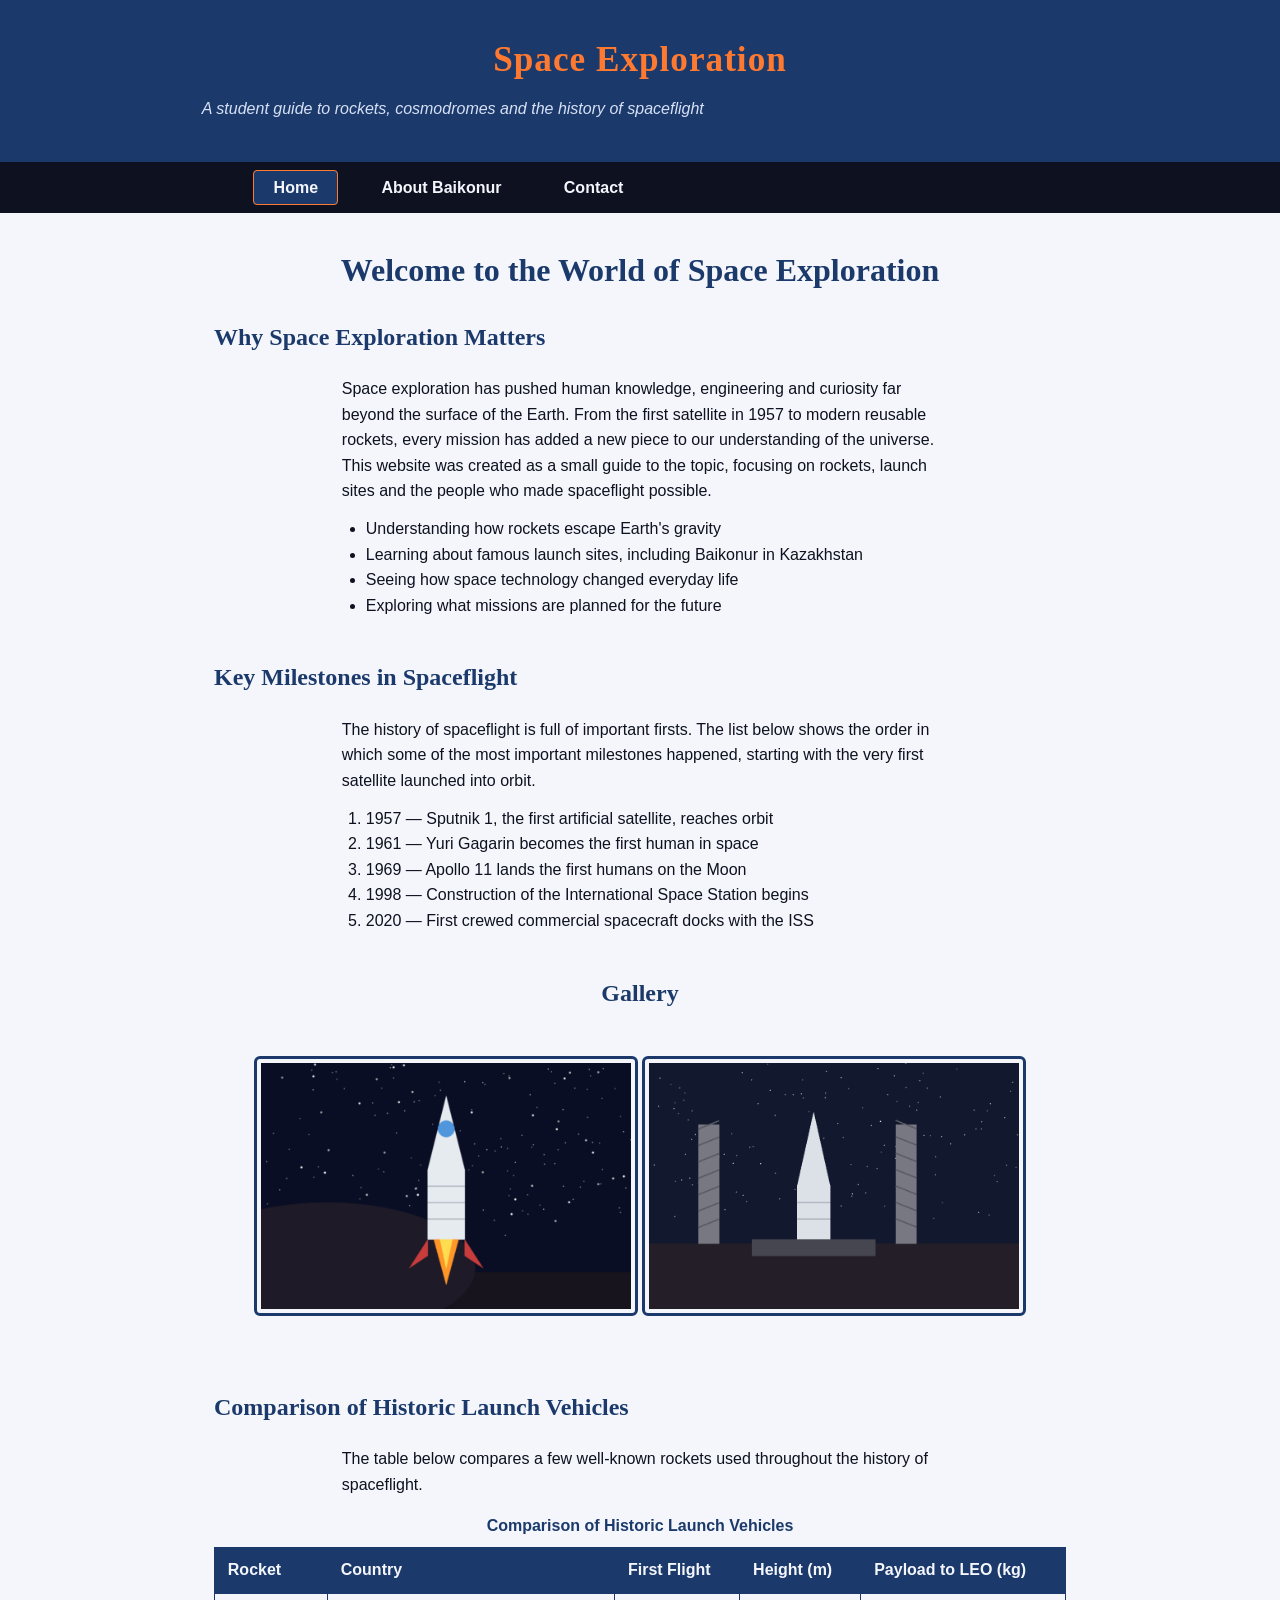
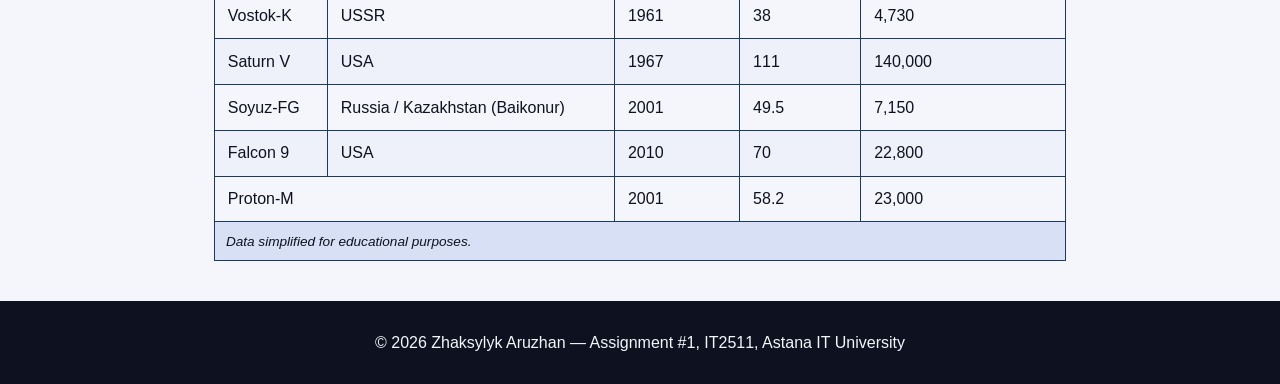
<file: index.html>
<!DOCTYPE html>
<html lang="en">
<head>
  <meta charset="UTF-8">
  <meta name="viewport" content="width=device-width, initial-scale=1.0">
  <title>Space Exploration | Home</title>
  <link rel="stylesheet" href="css/style.css">
</head>
<body>
  <header>
    <h1 class="site-title">Space Exploration</h1>
    <p class="tagline">A student guide to rockets, cosmodromes and the history of spaceflight</p>
  </header>

  <nav>
    <ul class="navbar">
      <li><a href="index.html" class="active">Home</a></li>
      <li><a href="about.html">About Baikonur</a></li>
      <li><a href="contact.html">Contact</a></li>
    </ul>
  </nav>

  <main>
    <h1>Welcome to the World of Space Exploration</h1>

    <section id="intro">
      <h2>Why Space Exploration Matters</h2>
      <p>
        Space exploration has pushed human knowledge, engineering and curiosity far beyond
        the surface of the Earth. From the first satellite in 1957 to modern reusable rockets,
        every mission has added a new piece to our understanding of the universe. This website
        was created as a small guide to the topic, focusing on rockets, launch sites and the
        people who made spaceflight possible.
      </p>
      <ul>
        <li>Understanding how rockets escape Earth's gravity</li>
        <li>Learning about famous launch sites, including Baikonur in Kazakhstan</li>
        <li>Seeing how space technology changed everyday life</li>
        <li>Exploring what missions are planned for the future</li>
      </ul>
    </section>

    <section id="milestones">
      <h2>Key Milestones in Spaceflight</h2>
      <p>
        The history of spaceflight is full of important firsts. The list below shows the order
        in which some of the most important milestones happened, starting with the very first
        satellite launched into orbit.
      </p>
      <ol>
        <li>1957 — Sputnik 1, the first artificial satellite, reaches orbit</li>
        <li>1961 — Yuri Gagarin becomes the first human in space</li>
        <li>1969 — Apollo 11 lands the first humans on the Moon</li>
        <li>1998 — Construction of the International Space Station begins</li>
        <li>2020 — First crewed commercial spacecraft docks with the ISS</li>
      </ol>
    </section>

    <section id="gallery">
      <h2>Gallery</h2>
      <figure>
        <img src="images/rocket.png" alt="Illustration of a rocket launching at night with a bright orange exhaust flame" width="450">
      </figure>
      <figure>
        <img src="images/cosmodrome.png" alt="Illustration of a rocket standing between two service gantry towers at a launch pad" width="450">
      </figure>
    </section>

    <section id="missions">
      <h2>Comparison of Historic Launch Vehicles</h2>
      <p>The table below compares a few well-known rockets used throughout the history of spaceflight.</p>
      <table>
        <caption>Comparison of Historic Launch Vehicles</caption>
        <thead>
          <tr>
            <th scope="col">Rocket</th>
            <th scope="col">Country</th>
            <th scope="col">First Flight</th>
            <th scope="col">Height (m)</th>
            <th scope="col">Payload to LEO (kg)</th>
          </tr>
        </thead>
        <tbody>
          <tr>
            <td>Vostok-K</td>
            <td>USSR</td>
            <td>1961</td>
            <td>38</td>
            <td>4,730</td>
          </tr>
          <tr>
            <td>Saturn V</td>
            <td>USA</td>
            <td>1967</td>
            <td>111</td>
            <td>140,000</td>
          </tr>
          <tr>
            <td>Soyuz-FG</td>
            <td>Russia / Kazakhstan (Baikonur)</td>
            <td>2001</td>
            <td>49.5</td>
            <td>7,150</td>
          </tr>
          <tr>
            <td>Falcon 9</td>
            <td>USA</td>
            <td>2010</td>
            <td>70</td>
            <td>22,800</td>
          </tr>
          <tr>
            <td colspan="2">Proton-M</td>
            <td>2001</td>
            <td>58.2</td>
            <td>23,000</td>
          </tr>
        </tbody>
        <tfoot>
          <tr>
            <td colspan="5">Data simplified for educational purposes.</td>
          </tr>
        </tfoot>
      </table>
    </section>
  </main>

  <footer>
    <p>&copy; 2026 Zhaksylyk Aruzhan &mdash; Assignment #1, IT2511, Astana IT University</p>
  </footer>
</body>
</html>
</file>
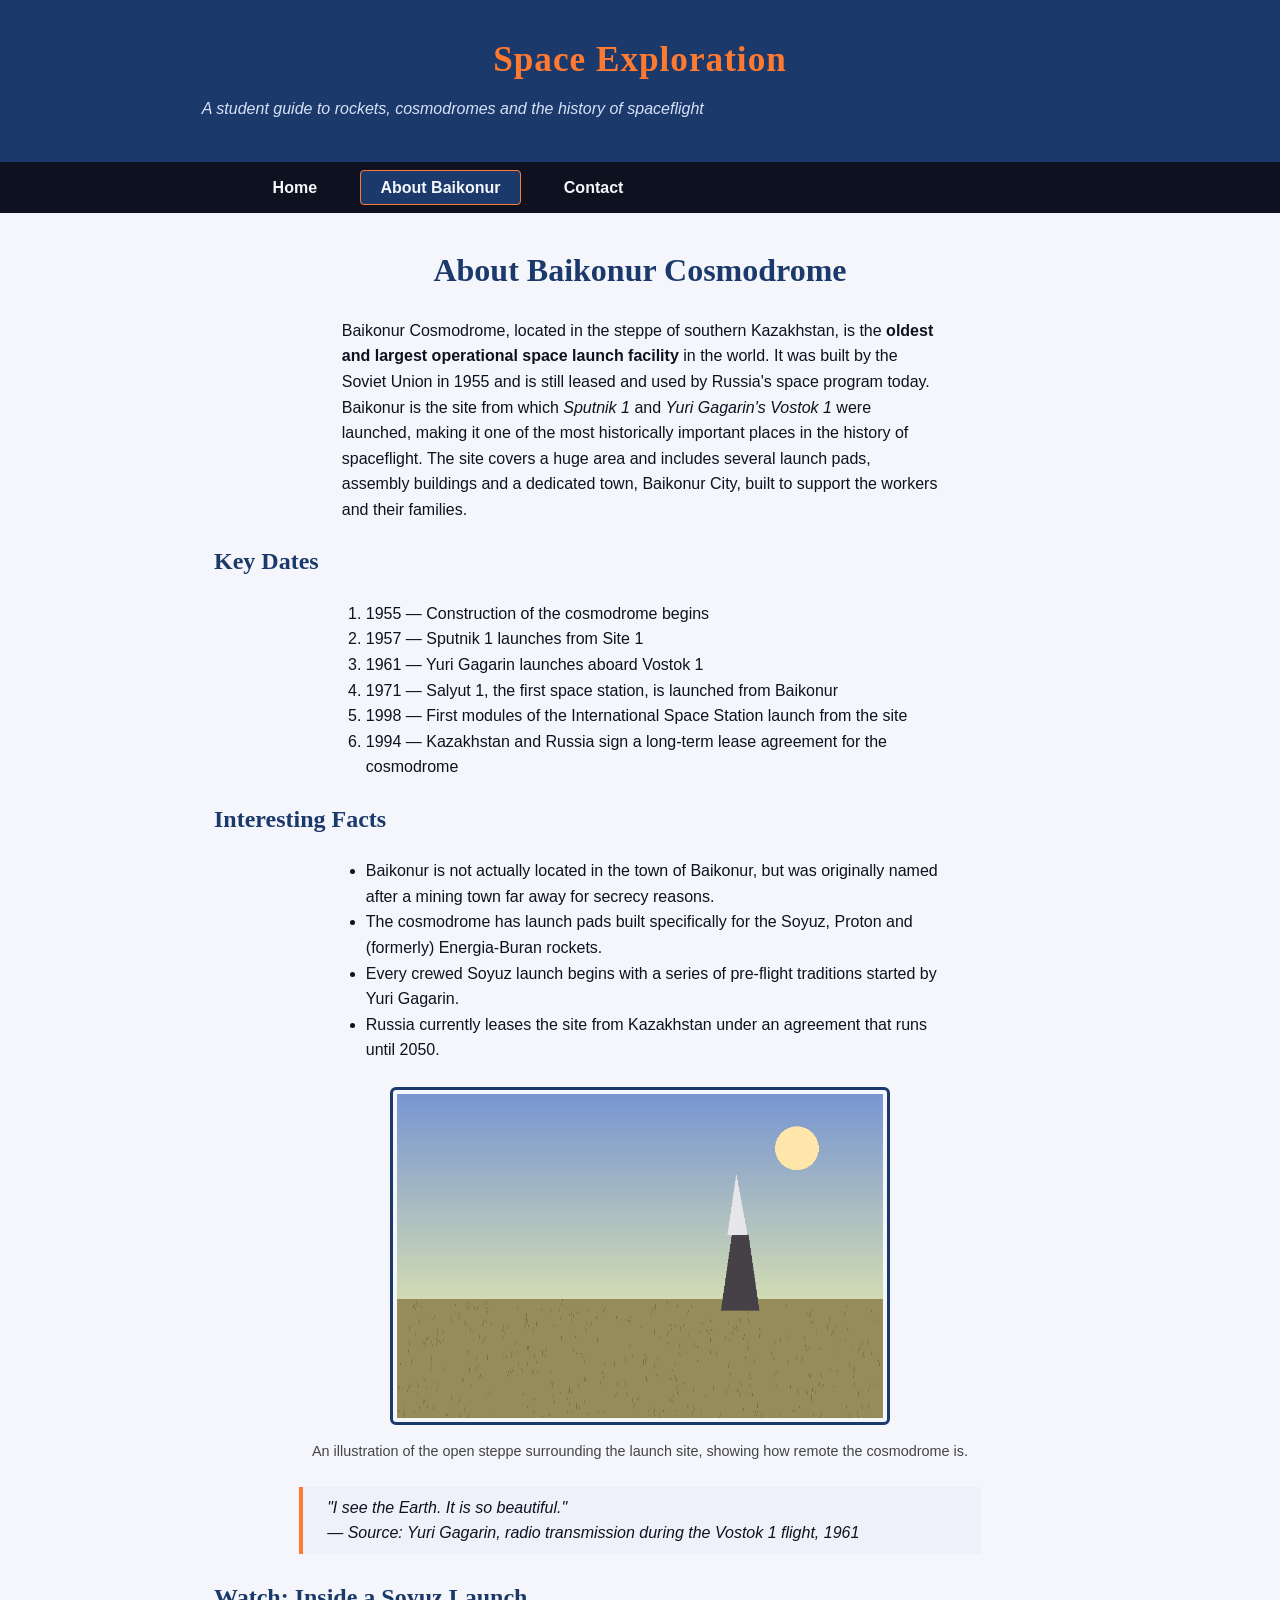
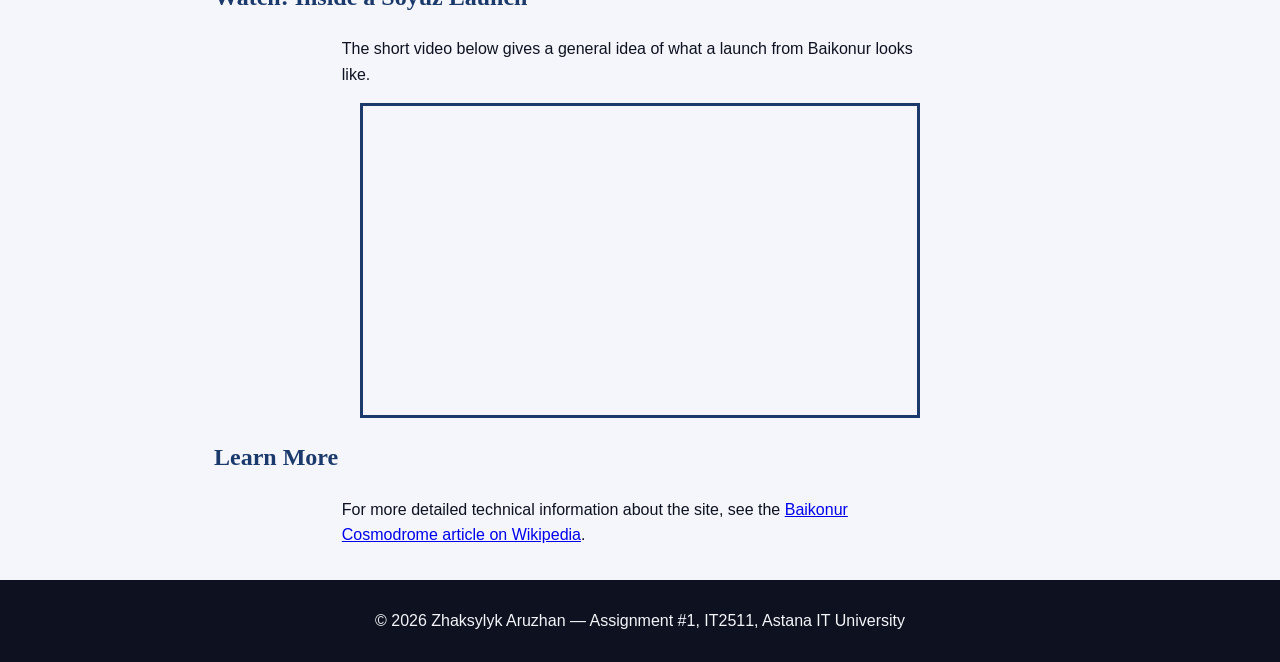
<file: about.html>
<!DOCTYPE html>
<html lang="en">
<head>
  <meta charset="UTF-8">
  <meta name="viewport" content="width=device-width, initial-scale=1.0">
  <title>Space Exploration | About Baikonur</title>
  <link rel="stylesheet" href="css/style.css">
</head>
<body>
  <header>
    <h1 class="site-title">Space Exploration</h1>
    <p class="tagline">A student guide to rockets, cosmodromes and the history of spaceflight</p>
  </header>

  <nav>
    <ul class="navbar">
      <li><a href="index.html">Home</a></li>
      <li><a href="about.html" class="active">About Baikonur</a></li>
      <li><a href="contact.html">Contact</a></li>
    </ul>
  </nav>

  <main>
    <h1>About Baikonur Cosmodrome</h1>
    <p>
      Baikonur Cosmodrome, located in the steppe of southern Kazakhstan, is the <strong>oldest and
      largest operational space launch facility</strong> in the world. It was built by the Soviet
      Union in 1955 and is still leased and used by Russia's space program today. Baikonur is the
      site from which <em>Sputnik 1</em> and <em>Yuri Gagarin's Vostok 1</em> were launched, making
      it one of the most historically important places in the history of spaceflight. The site
      covers a huge area and includes several launch pads, assembly buildings and a dedicated town,
      Baikonur City, built to support the workers and their families.
    </p>

    <h2>Key Dates</h2>
    <ol>
      <li>1955 — Construction of the cosmodrome begins</li>
      <li>1957 — Sputnik 1 launches from Site 1</li>
      <li>1961 — Yuri Gagarin launches aboard Vostok 1</li>
      <li>1971 — Salyut 1, the first space station, is launched from Baikonur</li>
      <li>1998 — First modules of the International Space Station launch from the site</li>
      <li>1994 — Kazakhstan and Russia sign a long-term lease agreement for the cosmodrome</li>
    </ol>

    <h2>Interesting Facts</h2>
    <ul>
      <li>Baikonur is not actually located in the town of Baikonur, but was originally named after a mining town far away for secrecy reasons.</li>
      <li>The cosmodrome has launch pads built specifically for the Soyuz, Proton and (formerly) Energia-Buran rockets.</li>
      <li>Every crewed Soyuz launch begins with a series of pre-flight traditions started by Yuri Gagarin.</li>
      <li>Russia currently leases the site from Kazakhstan under an agreement that runs until 2050.</li>
    </ul>

    <figure>
      <img src="images/baikonur_photo.png" alt="Illustration of the steppe landscape around Baikonur Cosmodrome with a distant launch tower silhouette" width="500">
      <figcaption>An illustration of the open steppe surrounding the launch site, showing how remote the cosmodrome is.</figcaption>
    </figure>

    <blockquote>
      "I see the Earth. It is so beautiful."
      <br>&mdash; Source: Yuri Gagarin, radio transmission during the Vostok 1 flight, 1961
    </blockquote>

    <h2>Watch: Inside a Soyuz Launch</h2>
    <p>The short video below gives a general idea of what a launch from Baikonur looks like.</p>
    <iframe width="560" height="315"
      src="https://www.youtube.com/embed/A2wzRL6JcYg"
      title="Soyuz rocket launch video from Baikonur Cosmodrome"
      frameborder="0"
      allow="accelerometer; autoplay; clipboard-write; encrypted-media; gyroscope; picture-in-picture"
      referrerpolicy="strict-origin-when-cross-origin"
      allowfullscreen>
    </iframe>

    <h2>Learn More</h2>
    <p>
      For more detailed technical information about the site, see the
      <a href="https://en.wikipedia.org/wiki/Baikonur_Cosmodrome" target="_blank" rel="noopener">
        Baikonur Cosmodrome article on Wikipedia</a>.
    </p>
  </main>

  <footer>
    <p>&copy; 2026 Zhaksylyk Aruzhan &mdash; Assignment #1, IT2511, Astana IT University</p>
  </footer>
</body>
</html>
</file>
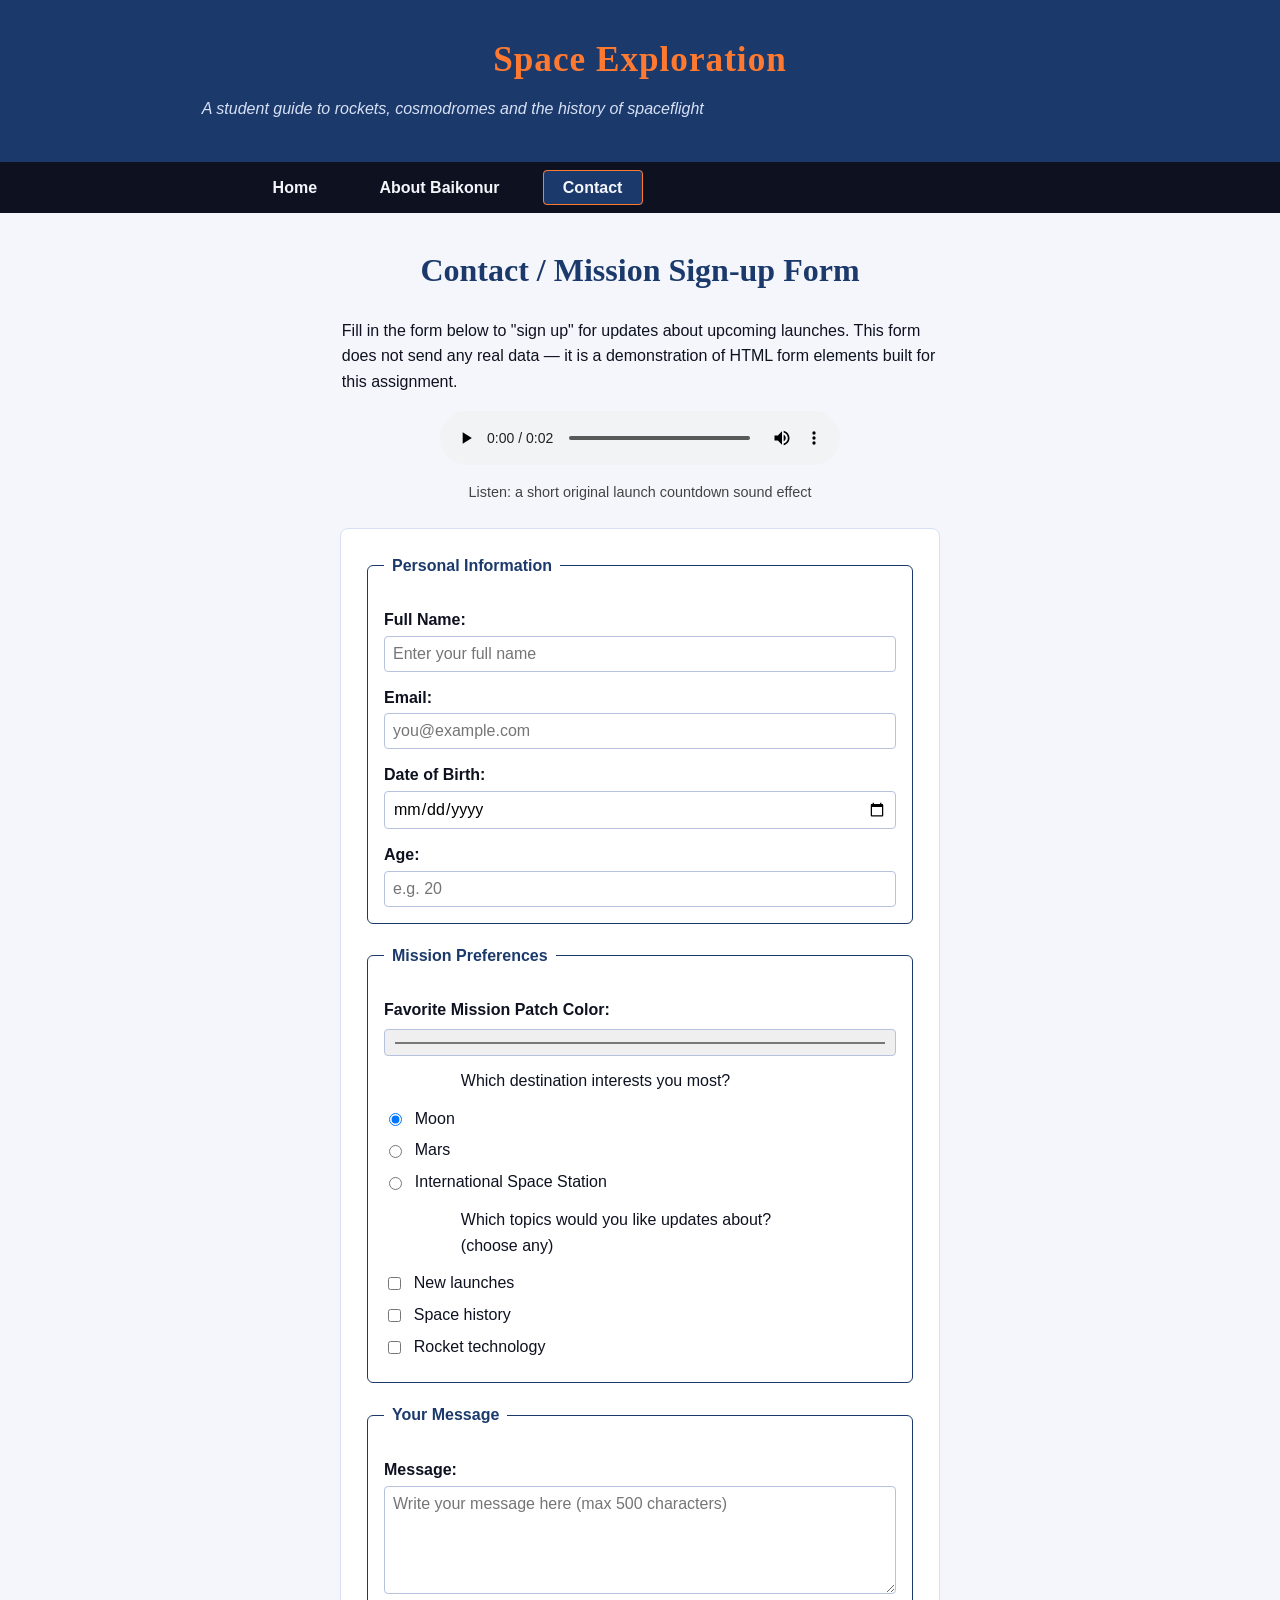
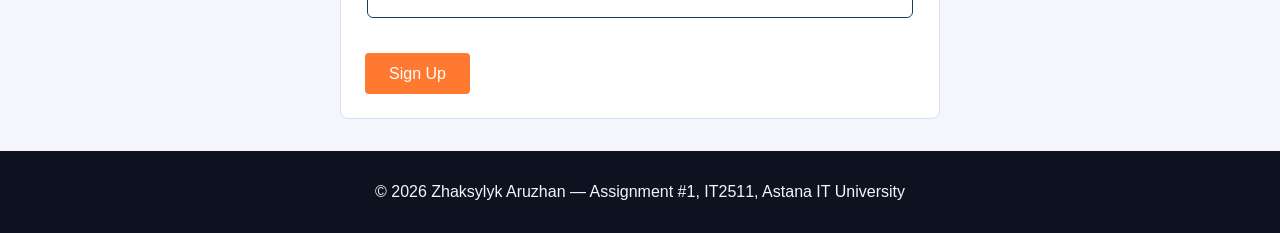
<file: contact.html>
<!DOCTYPE html>
<html lang="en">
<head>
  <meta charset="UTF-8">
  <meta name="viewport" content="width=device-width, initial-scale=1.0">
  <title>Space Exploration | Contact</title>
  <link rel="stylesheet" href="css/style.css">
</head>
<body>
  <header>
    <h1 class="site-title">Space Exploration</h1>
    <p class="tagline">A student guide to rockets, cosmodromes and the history of spaceflight</p>
  </header>

  <nav>
    <ul class="navbar">
      <li><a href="index.html">Home</a></li>
      <li><a href="about.html">About Baikonur</a></li>
      <li><a href="contact.html" class="active">Contact</a></li>
    </ul>
  </nav>

  <main>
    <h1>Contact / Mission Sign-up Form</h1>
    <p>
      Fill in the form below to "sign up" for updates about upcoming launches. This form does not
      send any real data &mdash; it is a demonstration of HTML form elements built for this
      assignment.
    </p>

    <audio controls>
      <source src="media/launch_countdown.wav" type="audio/wav">
      Your browser does not support the audio element.
    </audio>
    <p class="audio-label">Listen: a short original launch countdown sound effect</p>

    <form action="#" method="post">
      <fieldset>
        <legend>Personal Information</legend>

        <label for="fullname">Full Name:</label>
        <input type="text" id="fullname" name="fullname" placeholder="Enter your full name" required>

        <label for="email">Email:</label>
        <input type="email" id="email" name="email" placeholder="you@example.com" required>

        <label for="birthdate">Date of Birth:</label>
        <input type="date" id="birthdate" name="birthdate">

        <label for="age">Age:</label>
        <input type="number" id="age" name="age" min="10" max="100" placeholder="e.g. 20">
      </fieldset>

      <fieldset>
        <legend>Mission Preferences</legend>

        <label for="favcolor">Favorite Mission Patch Color:</label>
        <input type="color" id="favcolor" name="favcolor" value="#1b3a6b">

        <p>Which destination interests you most?</p>
        <div class="choice-row">
          <input type="radio" id="dest-moon" name="destination" value="moon" checked>
          <label for="dest-moon">Moon</label>
        </div>
        <div class="choice-row">
          <input type="radio" id="dest-mars" name="destination" value="mars">
          <label for="dest-mars">Mars</label>
        </div>
        <div class="choice-row">
          <input type="radio" id="dest-iss" name="destination" value="iss">
          <label for="dest-iss">International Space Station</label>
        </div>

        <p>Which topics would you like updates about? (choose any)</p>
        <div class="choice-row">
          <input type="checkbox" id="topic-launches" name="topics" value="launches">
          <label for="topic-launches">New launches</label>
        </div>
        <div class="choice-row">
          <input type="checkbox" id="topic-history" name="topics" value="history">
          <label for="topic-history">Space history</label>
        </div>
        <div class="choice-row">
          <input type="checkbox" id="topic-tech" name="topics" value="technology">
          <label for="topic-tech">Rocket technology</label>
        </div>
      </fieldset>

      <fieldset>
        <legend>Your Message</legend>

        <label for="message">Message:</label>
        <textarea id="message" name="message" rows="5" maxlength="500" placeholder="Write your message here (max 500 characters)"></textarea>
      </fieldset>

      <button type="submit">Sign Up</button>
    </form>
  </main>

  <footer>
    <p>&copy; 2026 Zhaksylyk Aruzhan &mdash; Assignment #1, IT2511, Astana IT University</p>
  </footer>
</body>
</html>
</file>
<file: css/style.css>
/* =========================================================
   Assignment #1 - style.css
   Colors used (3-4 colors, each written in 3 different formats):
   1. Deep space blue  -> name: navy      | hex: #1b3a6b | rgb: rgb(27, 58, 107)
   2. Warm flame orange -> name: orange    | hex: #ff7a30 | hsl: hsl(21, 100%, 59%)
   3. Off-white text    -> name: white     | hex: #f4f6fb | rgb: rgb(244, 246, 251)
   4. Dark background   -> name: black     | hex: #0e1220 | hsl: hsl(230, 38%, 9%)

   Units used (at least 3, explained here as required by Task 4):
   - px   : used for borders and fixed spacing where exact pixel control matters (e.g. 1px borders)
   - rem  : used for font sizes so text scales relative to the root font size, keeping typography
            consistent across the whole site even if the user changes their browser's base size
   - %    : used for widths of flexible elements (like table and image containers) so they resize
            smoothly with the size of the screen
   - em   : used for padding inside buttons/links so the spacing scales together with the text size
   - vh   : used for the header's minimum height so it always fills a proportion of the viewport
   ========================================================= */

/* ----- Base / element selectors ----- */
* {
  box-sizing: border-box;
}

html {
  font-size: 16px;
}

body {
  margin: 0;
  font-family: 'Segoe UI', Arial, sans-serif;
  background-color: #f4f6fb;
  color: #0e1220;
  line-height: 1.6;
}

h1, h2, h3 {
  font-family: 'Georgia', 'Times New Roman', serif;
  font-weight: 700;
  color: #1b3a6b;
}

p {
  font-size: 1rem;
  max-width: 70%;
  margin: 0.75rem auto;
}

img {
  max-width: 100%;
  height: auto;
  border: 3px solid #1b3a6b;
  border-radius: 6px;
  padding: 4px;
}

/* ----- Header (ID selector - the only unique header element) ----- */
header {
  background-color: rgb(27, 58, 107);
  color: #f4f6fb;
  text-align: center;
  padding: 2em 1em;
  min-height: 18vh;
}

#site-header-note {
  /* reserved unique id example if needed on a single element */
}

.site-title {
  margin: 0;
  font-size: 2.2rem;
  letter-spacing: 1px;
  color:#ff7a30
}

.tagline {
  margin: 0.5em 0 0 0;
  font-style: italic;
  color: #d7e0f5;
}

/* ----- Navigation ----- */
nav {
  background-color: hsl(230, 38%, 9%);
}

.navbar {
  list-style: none;
  display: flex;
  justify-content: center;
  gap: 1.5em;
  margin: 0;
  padding: 0.8em 0;
}

.navbar li a {
  color: #f4f6fb;
  text-decoration: none;
  padding: 0.5em 1.2em;
  border-radius: 4px;
  font-weight: 600;
  transition: background-color 0.25s ease, transform 0.25s ease;
}

.navbar li a:hover {
  background-color: #ff7a30;
  transform: translateY(-3px);
}

.navbar li a.active {
  background-color: #1b3a6b;
  border: 1px solid #ff7a30;
}

/* ----- Main content ----- */
main {
  max-width: 900px;
  margin: 2em auto;
  padding: 0 1.5em;
}

main h1 {
  text-align: center;
}

section {
  margin-bottom: 2.5em;
}

ul, ol {
  max-width: 70%;
  margin: 0.75rem auto;
  padding-left: 1.5em;
}

figure {
  text-align: center;
  margin: 1.5em auto;
}

figcaption {
  font-size: 0.9rem;
  color: #444;
  margin-top: 0.5em;
}

blockquote {
  border-left: 4px solid #ff7a30;
  margin: 1.5em 10%;
  padding: 0.5em 1.5em;
  background-color: #eef1fa;
  font-style: italic;
}

iframe {
  display: block;
  margin: 1em auto;
  border: 3px solid #1b3a6b;
  max-width: 100%;
}

#gallery {
  text-align: center;
}

#gallery figure {
  display: inline-block;
  width: 45%;
  vertical-align: top;
}

/* ----- Table styling ----- */
table {
  width: 100%;
  border-collapse: collapse;
  margin: 1em 0;
}

caption {
  font-weight: bold;
  margin-bottom: 0.5em;
  color: #1b3a6b;
}

th, td {
  border: 1px solid #1b3a6b;
  padding: 0.6em 0.8em;
  text-align: left;
}

thead th {
  background-color: #1b3a6b;
  color: #f4f6fb;
}

tbody tr:nth-child(even) {
  background-color: #eef1fa;
}

tbody tr:hover {
  background-color: #ffe6d5;
}

tfoot td {
  font-size: 0.85rem;
  font-style: italic;
  background-color: #d7e0f5;
}

/* ----- Form styling ----- */
form {
  max-width: 600px;
  margin: 1.5em auto;
  background-color: #ffffff;
  padding: 1.5em;
  border: 1px solid #d7e0f5;
  border-radius: 8px;
}

fieldset {
  border: 1px solid #1b3a6b;
  border-radius: 6px;
  margin-bottom: 1.2em;
  padding: 1em;
}

legend {
  font-weight: bold;
  color: #1b3a6b;
  padding: 0 0.5em;
}

form label {
  display: block;
  margin-top: 0.8em;
  margin-bottom: 0.2em;
  font-weight: 600;
}

.choice-row {
  display: flex;
  align-items: center;
  gap: 0.4em;
  margin: 0.4em 0;
}

.choice-row label {
  display: inline;
  margin: 0;
  font-weight: normal;
}

form input[type="radio"],
form input[type="checkbox"] {
  margin-right: 0.4em;
  width: auto;
}

form input,
form textarea {
  width: 100%;
  padding: 0.5em;
  border: 1px solid #b7c2de;
  border-radius: 4px;
  font-family: inherit;
  font-size: 1rem;
}

form input[type="radio"],
form input[type="checkbox"] {
  width: auto;
}

form input:focus,
form textarea:focus {
  outline: none;
  border-color: #ff7a30;
  box-shadow: 0 0 0 3px rgba(255, 122, 48, 0.3);
}

button[type="submit"] {
  background-color: #ff7a30;
  color: #ffffff;
  border: none;
  padding: 0.7em 1.5em;
  font-size: 1rem;
  border-radius: 4px;
  cursor: pointer;
  margin-top: 1em;
}

button[type="submit"]:hover {
  background-color: #1b3a6b;
}

audio {
  display: block;
  margin: 1em auto;
  width: 100%;
  max-width: 400px;
}

.audio-label {
  text-align: center;
  font-size: 0.9rem;
  color: #444;
}

/* ----- Footer ----- */
footer {
  background-color: #0e1220;
  color: #f4f6fb;
  text-align: center;
  padding: 1.2em;
  font-size: 0.85rem;
}
</file>
